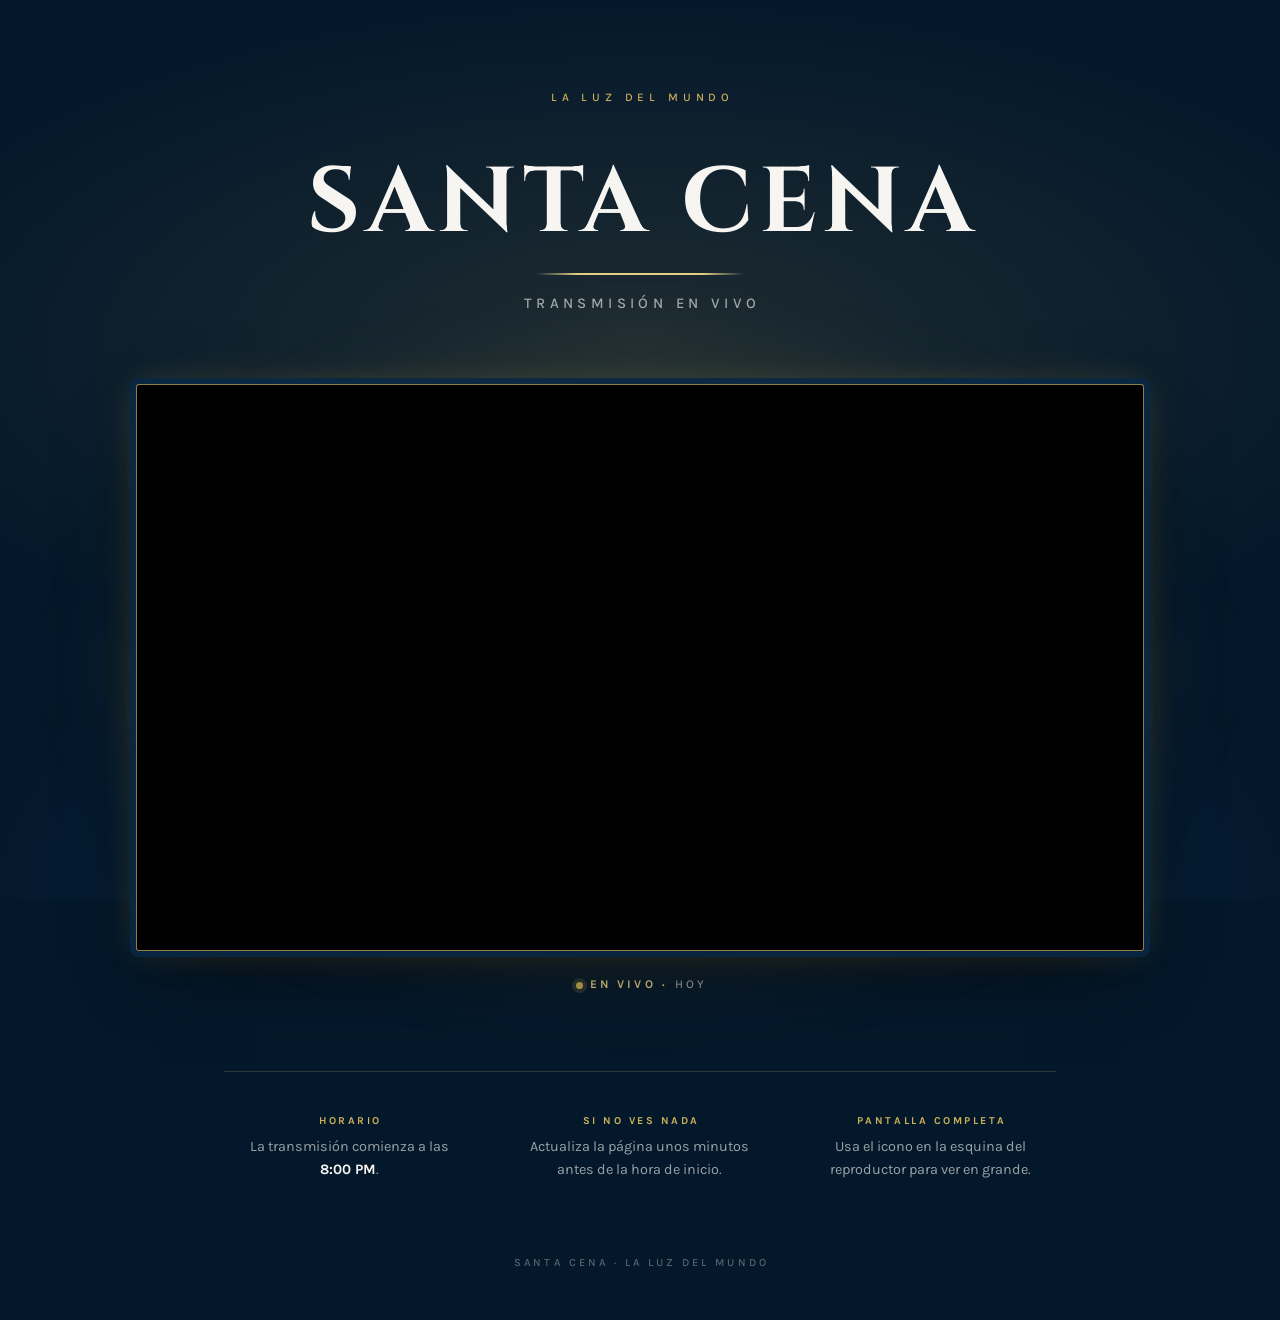
<file: index.html>
<!doctype html>
<html lang="es">
<head>
<meta charset="utf-8">
<meta name="viewport" content="width=device-width, initial-scale=1">
<title>Santa Cena — Transmisión en vivo</title>
<meta name="description" content="Transmisión en vivo de la Santa Cena.">

<link rel="preconnect" href="https://fonts.googleapis.com">
<link rel="preconnect" href="https://fonts.gstatic.com" crossorigin>
<link href="https://fonts.googleapis.com/css2?family=Cinzel:wght@500;700&family=Karla:wght@400;500;700&display=swap" rel="stylesheet">

<link rel="stylesheet" href="styles.css">
</head>
<body>

<div class="page">

  <header class="masthead">
    <p class="eyebrow">La Luz del Mundo</p>
    <h1 class="wordmark">Santa Cena</h1>
    <div class="rule" aria-hidden="true"></div>
    <p class="standfirst">Transmisión en vivo</p>
  </header>

  <main class="stage">

    <!-- ══════════════════════════════════════════════════════════════════
         VIDEO DEL DÍA · cambiar aquí

         Reemplaza VIDEO_ID abajo por el ID del video de hoy.
         El ID es la parte después de "v=" en el enlace de YouTube:
             https://www.youtube.com/watch?v=dQw4w9WgXcQ
                                             └──── este ────┘

         Es lo único que hay que editar cada día.

         ── Alternativa sin edición diaria ──────────────────────────────
         Si siempre transmiten desde el mismo canal, usa esta dirección
         en su lugar y YouTube mostrará automáticamente lo que esté en
         vivo en ese canal, sin cambiar nada cada día:

           https://www.youtube-nocookie.com/embed/live_stream?channel=ID_DEL_CANAL

         (ID_DEL_CANAL empieza con "UC…". Si no hay transmisión activa,
         el reproductor aparece vacío, por eso el ID de video es la
         opción más segura para un evento puntual.)
         ══════════════════════════════════════════════════════════════ -->

    <div class="screen">
      <div class="screen-frame">
        <iframe
          src="https://www.youtube-nocookie.com/embed/VIDEO_ID"
          title="Transmisión en vivo de la Santa Cena"
          allow="accelerometer; autoplay; clipboard-write; encrypted-media; gyroscope; picture-in-picture; web-share"
          referrerpolicy="strict-origin-when-cross-origin"
          allowfullscreen></iframe>
      </div>
    </div>

    <p class="onair">
      <span class="onair-dot" aria-hidden="true"></span>
      En vivo &middot; <span class="onair-date">Hoy</span>
    </p>

  </main>

  <section class="notes" aria-label="Información de la transmisión">
    <div class="note">
      <h2 class="note-title">Horario</h2>
      <p class="note-body">La transmisión comienza a las <strong>8:00&nbsp;PM</strong>.</p>
    </div>
    <div class="note">
      <h2 class="note-title">Si no ves nada</h2>
      <p class="note-body">Actualiza la página unos minutos antes de la hora de inicio.</p>
    </div>
    <div class="note">
      <h2 class="note-title">Pantalla completa</h2>
      <p class="note-body">Usa el icono en la esquina del reproductor para ver en grande.</p>
    </div>
  </section>

  <footer class="colophon">
    <p>Santa Cena &middot; La Luz del Mundo</p>
  </footer>

</div>

</body>
</html>
</file>
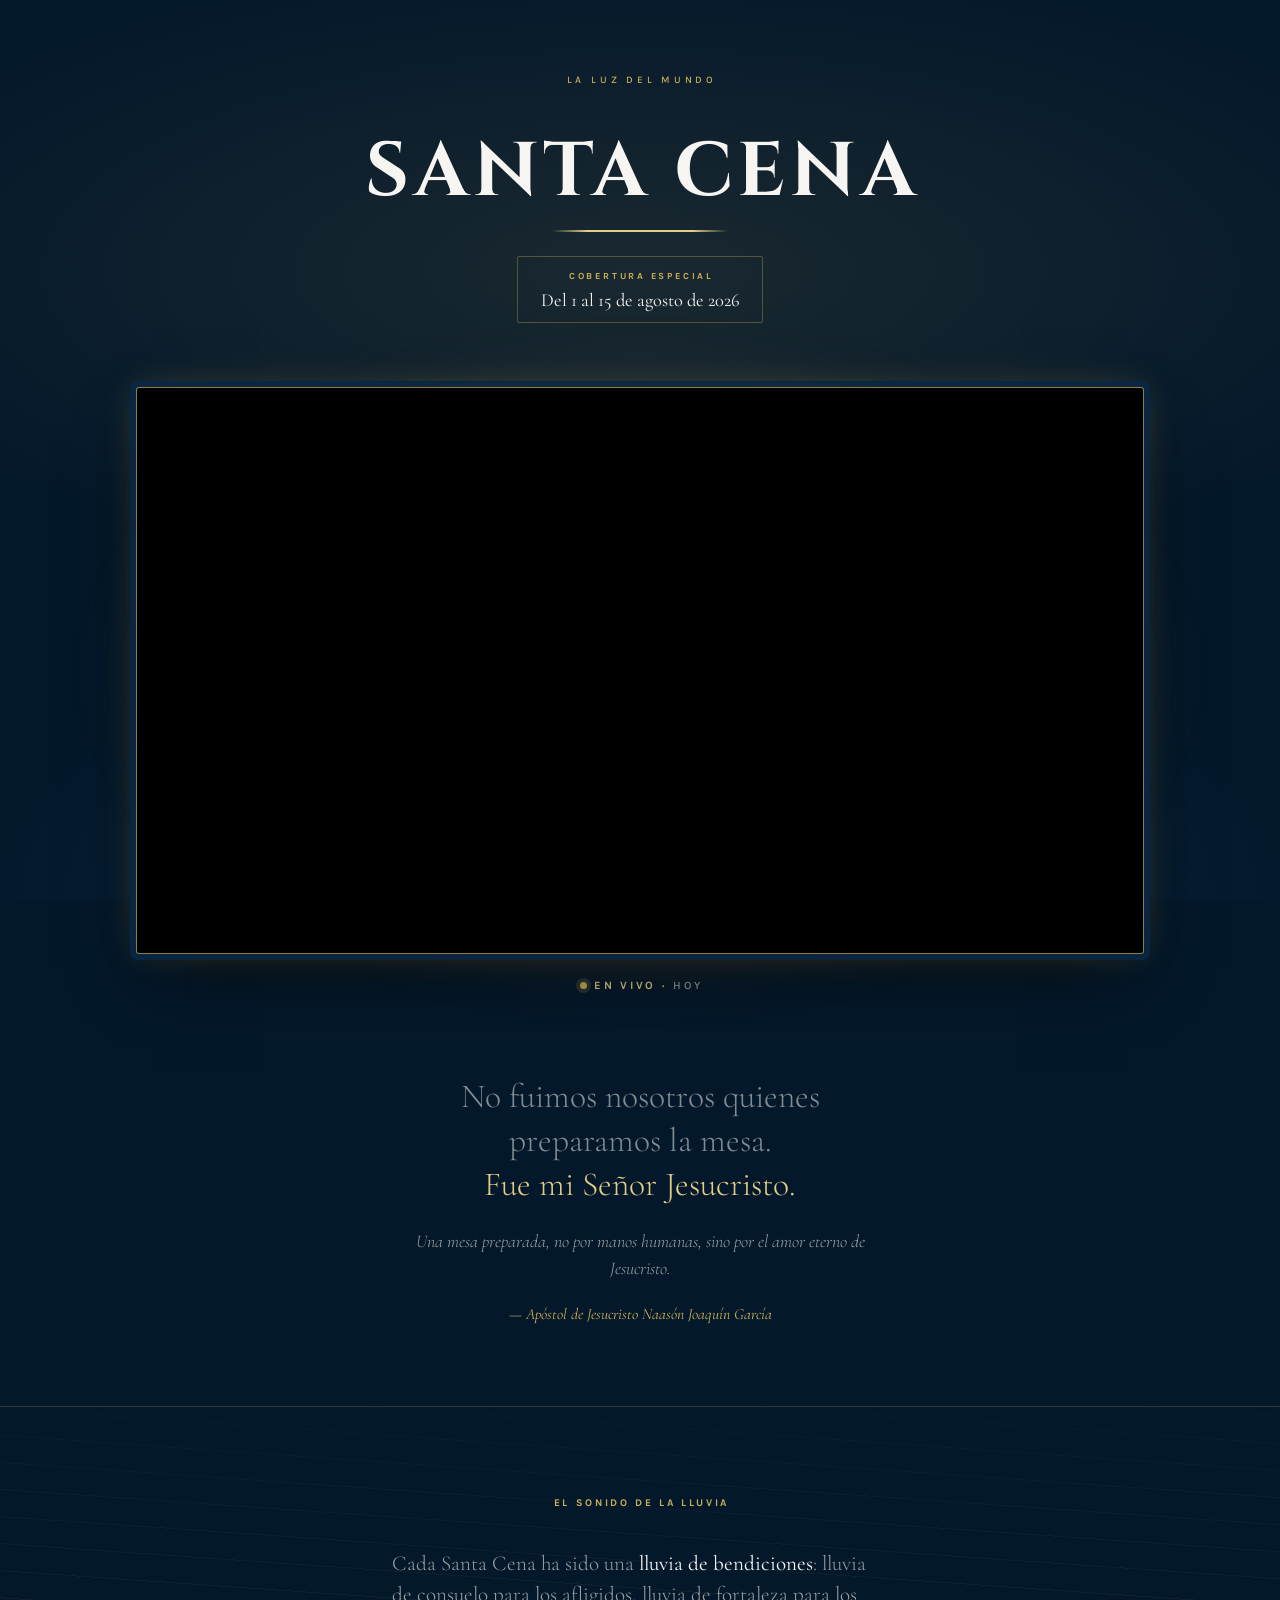
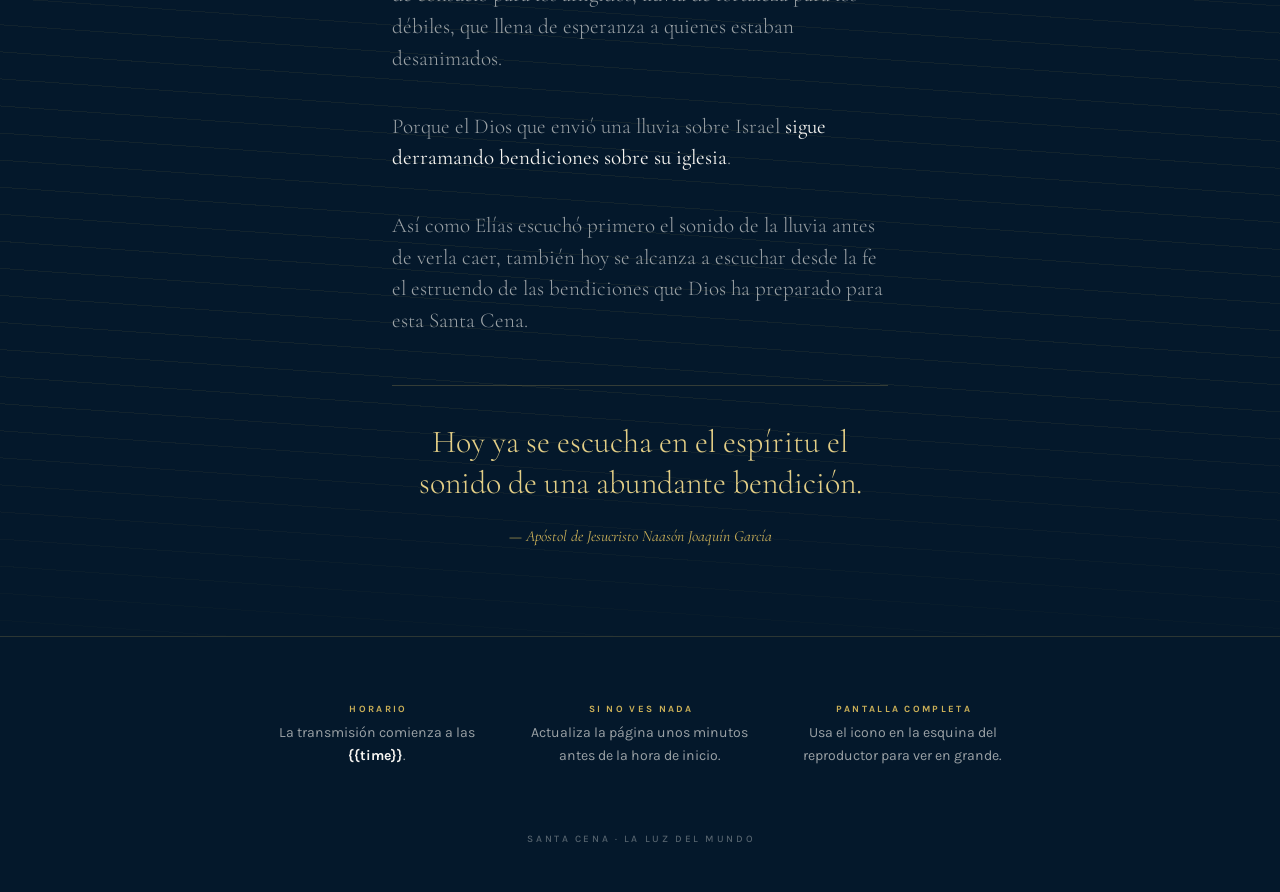
<file: index3.html>
<!doctype html>
<html lang="es">
<head>
<meta charset="utf-8">
<meta name="viewport" content="width=device-width, initial-scale=1">
<title>Santa Cena — Cobertura especial</title>
<meta name="description" content="Cobertura especial de la Santa Cena, del 1 al 15 de agosto de 2026. Transmisión en vivo.">

<link rel="preconnect" href="https://fonts.googleapis.com">
<link rel="preconnect" href="https://fonts.gstatic.com" crossorigin>
<link href="https://fonts.googleapis.com/css2?family=Cinzel:wght@500;700&family=Cormorant+Garamond:ital,wght@0,300;0,400;1,300&family=Karla:wght@400;500;700&display=swap" rel="stylesheet">

<style>
/* ═══════════════════════════════════════════════════════════════════
   Santa Cena — cobertura especial
   Del 1 al 15 de agosto de 2026

   Dos ideas sostienen la página:

   1. El video es lo único encendido. La transmisión ilumina el resto.
   2. Se oye antes de verse. Elías oyó el sonido de la lluvia antes de
      que cayera; la lluvia aquí no se dibuja, apenas se insinúa detrás
      del texto.
   ═══════════════════════════════════════════════════════════════════ */

:root {
  --night:      #04182b;
  --navy:       #082746;
  --navy-lift:  #0d3459;
  --gold:       #cbb058;
  --gold-lift:  #e3ce86;
  --linen:      #f7f5f1;
  --linen-dim:  rgba(247, 245, 241, 0.62);
  --linen-mute: rgba(247, 245, 241, 0.52);

  --serif: "Cormorant Garamond", Georgia, "Times New Roman", serif;
  --sans:  "Karla", "Helvetica Neue", Arial, sans-serif;
  --caps:  "Cinzel", Georgia, serif;
}

*, *::before, *::after { box-sizing: border-box; }
html { -webkit-text-size-adjust: 100%; }

body {
  margin: 0;
  background: var(--night);
  background-image:
    radial-gradient(ellipse 95% 50% at 50% 30%, rgba(203, 176, 88, 0.11), transparent 70%),
    radial-gradient(ellipse 70% 45% at 50% 100%, rgba(13, 52, 89, 0.55), transparent 75%);
  background-repeat: no-repeat;
  background-attachment: fixed;
  color: var(--linen);
  font-family: var(--sans);
  font-size: 16px;
  line-height: 1.65;
  -webkit-font-smoothing: antialiased;
}

.shell {
  width: 100%;
  max-width: 68rem;
  margin-inline: auto;
  padding-inline: 1.15rem;
}

.shell-narrow { max-width: 36rem; }

/* ── cabecera ──────────────────────────────────────────────────── */

.masthead {
  padding-block: 2.75rem 0;
  text-align: center;
}

.eyebrow {
  margin: 0;
  font-size: 0.62rem;
  font-weight: 500;
  letter-spacing: 0.38em;
  margin-right: -0.38em;
  text-transform: uppercase;
  color: var(--gold);
}

.wordmark {
  margin: 0.6em 0 0;
  font-family: var(--caps);
  font-weight: 700;
  font-size: clamp(2.15rem, 11vw, 4.75rem);
  line-height: 1;
  letter-spacing: 0.06em;
  margin-right: -0.06em;
  text-transform: uppercase;
  color: var(--linen);
}

.rule {
  width: min(11rem, 40vw);
  height: 2px;
  margin: 1.25rem auto 0;
  background: linear-gradient(90deg, transparent, var(--gold-lift) 20%, var(--gold-lift) 80%, transparent);
}

/* Franja de cobertura: es una ventana de fechas, se lee como tal. */
.window {
  margin: 1.5rem auto 0;
  display: inline-flex;
  flex-direction: column;
  align-items: center;
  gap: 0.35rem;
  padding: 0.7rem 1.4rem;
  border: 1px solid rgba(203, 176, 88, 0.34);
  border-radius: 2px;
}

.window-k {
  margin: 0;
  font-size: 0.58rem;
  font-weight: 700;
  letter-spacing: 0.3em;
  margin-right: -0.3em;
  text-transform: uppercase;
  color: var(--gold);
}

.window-v {
  margin: 0;
  font-family: var(--serif);
  font-size: 1.15rem;
  font-weight: 400;
  line-height: 1.2;
  color: var(--linen);
}

/* ── el video: la fuente de luz ────────────────────────────────── */

.stage { padding-block: 2.75rem 0; }

.screen { position: relative; }

.screen::before {
  content: "";
  position: absolute;
  inset: -7% -4%;
  background: radial-gradient(ellipse at center, rgba(203, 176, 88, 0.46), transparent 70%);
  filter: blur(30px);
  z-index: 0;
  pointer-events: none;
  animation: breathe 7s ease-in-out infinite;
}

@keyframes breathe {
  0%, 100% { opacity: 0.80; transform: scale(0.99); }
  50%      { opacity: 1;    transform: scale(1.015); }
}

.screen-frame {
  position: relative;
  z-index: 1;
  aspect-ratio: 16 / 9;
  border: 1px solid rgba(203, 176, 88, 0.72);
  border-radius: 3px;
  background: #000;
  overflow: hidden;
  box-shadow:
    0 0 0 6px rgba(8, 39, 70, 0.85),
    0 0 34px -4px rgba(203, 176, 88, 0.30),
    0 26px 70px -18px rgba(0, 0, 0, 0.85);
}

.screen-frame iframe { display: block; width: 100%; height: 100%; border: 0; }

@supports not (aspect-ratio: 16 / 9) {
  .screen-frame { height: 0; padding-bottom: 56.25%; }
  .screen-frame iframe { position: absolute; inset: 0; height: 100%; }
}

.onair {
  display: flex;
  align-items: center;
  justify-content: center;
  gap: 0.6em;
  margin: 1.4rem 0 0;
  font-size: 0.7rem;
  font-weight: 700;
  letter-spacing: 0.24em;
  margin-right: -0.24em;
  text-transform: uppercase;
  color: var(--gold-lift);
}

.onair-dot {
  width: 7px; height: 7px;
  border-radius: 50%;
  background: var(--gold);
  box-shadow: 0 0 0 4px rgba(203, 176, 88, 0.18);
  flex: none;
}

.onair-when { color: var(--linen-dim); font-weight: 500; }

/* ── el giro: apagado → encendido ──────────────────────────────── */

.turn { display: block; }
.turn-from { color: var(--linen-mute); }
.turn-to   { color: var(--gold-lift); }

/* ── la mesa ───────────────────────────────────────────────────── */

.table-note {
  padding-block: 3.5rem;
  text-align: center;
}

.table-line {
  margin: 0;
  font-family: var(--serif);
  font-size: 1.55rem;
  font-weight: 300;
  line-height: 1.3;
}

.table-echo {
  margin: 1.35rem 0 0;
  font-family: var(--serif);
  font-size: 1.02rem;
  font-style: italic;
  font-weight: 300;
  line-height: 1.5;
  color: var(--linen-dim);
}

/* ── la lluvia ─────────────────────────────────────────────────── */

.rain {
  position: relative;
  overflow: hidden;
  padding-block: 4rem;
  border-top: 1px solid rgba(203, 176, 88, 0.20);
  border-bottom: 1px solid rgba(203, 176, 88, 0.20);
}

/* Lluvia insinuada, no dibujada: hilos finos que casi no se ven. */
.rain::before {
  content: "";
  position: absolute;
  inset: -10% -10%;
  background-image: repeating-linear-gradient(
    4deg,
    transparent 0 26px,
    rgba(203, 176, 88, 0.075) 26px 27px
  );
  -webkit-mask-image: linear-gradient(to bottom, transparent, #000 32%, #000 68%, transparent);
          mask-image: linear-gradient(to bottom, transparent, #000 32%, #000 68%, transparent);
  pointer-events: none;
}

.rain > * { position: relative; z-index: 1; }

.label {
  margin: 0 0 2.25rem;
  font-size: 0.64rem;
  font-weight: 700;
  letter-spacing: 0.26em;
  margin-right: -0.26em;
  text-transform: uppercase;
  color: var(--gold);
  text-align: center;
}

/* La secuencia es real: lo que ha sido → por qué → la señal → ahora. */
.drop { margin: 0 0 2.25rem; }
.drop-last { margin-bottom: 0; }

.drop-body {
  margin: 0;
  font-family: var(--serif);
  font-size: 1.2rem;
  font-weight: 300;
  line-height: 1.5;
  color: var(--linen-dim);
}

.drop-body b { font-weight: 400; color: var(--linen); }

/* Atribución: las citas son del Apóstol de Jesucristo
   Naasón Joaquín García. */
.attrib {
  margin: 1.4rem 0 0;
  font-family: var(--serif);
  font-size: 0.98rem;
  font-style: italic;
  font-weight: 400;
  line-height: 1.4;
  text-align: center;
  color: var(--gold);
}

.thunder {
  margin: 3rem 0 0;
  padding-top: 2.25rem;
  border-top: 1px solid rgba(203, 176, 88, 0.24);
  font-family: var(--serif);
  font-size: 1.6rem;
  font-weight: 300;
  line-height: 1.28;
  text-align: center;
  color: var(--gold-lift);
}

/* ── notas ─────────────────────────────────────────────────────── */

.notes {
  display: grid;
  grid-template-columns: 1fr;
  gap: 1.6rem;
  max-width: 26rem;
  margin-inline: auto;
  padding-block: 3.25rem;
  text-align: center;
}

.note-k {
  margin: 0 0 0.45em;
  font-size: 0.6rem;
  font-weight: 700;
  letter-spacing: 0.24em;
  margin-right: -0.24em;
  text-transform: uppercase;
  color: var(--gold);
}

.note-v { margin: 0; font-size: 0.88rem; color: var(--linen-dim); }
.note-v b { color: var(--linen); font-weight: 700; }

/* ── pie ───────────────────────────────────────────────────────── */

.foot {
  margin: 0;
  padding-block: 0 2.75rem;
  font-size: 0.62rem;
  font-weight: 500;
  letter-spacing: 0.26em;
  margin-right: -0.26em;
  text-transform: uppercase;
  text-align: center;
  color: rgba(247, 245, 241, 0.34);
}

/* ── pantallas mayores ─────────────────────────────────────────── */

@media (min-width: 40em) {
  .shell { padding-inline: 2.5rem; }
  .masthead { padding-block: 4.5rem 0; }
  .stage { padding-block: 4rem 0; }
  .table-note { padding-block: 5rem; }
  .table-line { font-size: 2.1rem; }
  .table-echo { font-size: 1.12rem; }
  .rain { padding-block: 5.5rem; }
  .drop-body { font-size: 1.32rem; }
  .thunder { font-size: 2rem; }
  .notes { grid-template-columns: repeat(3, 1fr); max-width: 52rem; gap: 2.25rem; padding-block: 4rem; }
}

/* ── accesibilidad ─────────────────────────────────────────────── */

a:focus-visible, iframe:focus-visible {
  outline: 2px solid var(--gold-lift);
  outline-offset: 3px;
}

@media (prefers-reduced-motion: reduce) {
  .screen::before { animation: none; }
  * { transition-duration: 0.01ms !important; }
}
</style>
</head>

<body>

<header class="masthead shell">
  <p class="eyebrow">La Luz del Mundo</p>
  <h1 class="wordmark">Santa Cena</h1>
  <div class="rule" aria-hidden="true"></div>

  <div class="window">
    <p class="window-k">Cobertura especial</p>
    <p class="window-v">Del 1 al 15 de agosto de 2026</p>
  </div>
</header>

<main class="stage shell">

  <!-- ══════════════════════════════════════════════════════════════
       VIDEO DEL DÍA · cambiar aquí

       Reemplaza VIDEO_ID por el identificador del video de hoy. Es la
       parte que sigue a "v=" en el enlace de YouTube:

           https://www.youtube.com/watch?v=dQw4w9WgXcQ
                                           └─── esto ───┘

       Durante la cobertura (1–15 de agosto) es lo único que cambia
       cada día.

       ── Alternativa sin edición diaria ───────────────────────────
       Si siempre se transmite desde el mismo canal:

         https://www.youtube-nocookie.com/embed/live_stream?channel=ID_DEL_CANAL

       YouTube muestra automáticamente lo que esté en vivo. Si no hay
       transmisión activa, el reproductor aparece vacío.
       ══════════════════════════════════════════════════════════════ -->

  <div class="screen">
    <div class="screen-frame">
      <iframe
        src="https://www.youtube-nocookie.com/embed/VIDEO_ID"
        title="Transmisión en vivo de la Santa Cena"
        allow="accelerometer; autoplay; clipboard-write; encrypted-media; gyroscope; picture-in-picture; web-share"
        referrerpolicy="strict-origin-when-cross-origin"
        allowfullscreen></iframe>
    </div>
  </div>

  <p class="onair">
    <span class="onair-dot" aria-hidden="true"></span>
    En vivo &middot; <span class="onair-when">Hoy</span>
  </p>

</main>

<section class="table-note shell shell-narrow" aria-label="La mesa">
  <p class="table-line">
    <span class="turn turn-from">No fuimos nosotros quienes preparamos la mesa.</span>
    <span class="turn turn-to">Fue mi Señor Jesucristo.</span>
  </p>
  <p class="table-echo">
    Una mesa preparada, no por manos humanas, sino por el amor eterno de Jesucristo.
  </p>
  <p class="attrib">&mdash; Apóstol de Jesucristo Naasón Joaquín García</p>
</section>

<section class="rain" aria-labelledby="s-lluvia">
  <div class="shell shell-narrow">
    <h2 class="label" id="s-lluvia">El sonido de la lluvia</h2>

    <div class="drop">
      <p class="drop-body">
        Cada Santa Cena ha sido una <b>lluvia de bendiciones</b>: lluvia de
        consuelo para los afligidos, lluvia de fortaleza para los débiles, que
        llena de esperanza a quienes estaban desanimados.
      </p>
    </div>

    <div class="drop">
      <p class="drop-body">
        Porque el Dios que envió una lluvia sobre Israel <b>sigue derramando
        bendiciones sobre su iglesia</b>.
      </p>
    </div>

    <div class="drop drop-last">
      <p class="drop-body">
        Así como Elías escuchó primero el sonido de la lluvia antes de verla
        caer, también hoy se alcanza a escuchar desde la fe el estruendo de las
        bendiciones que Dios ha preparado para esta Santa Cena.
      </p>
    </div>

    <p class="thunder">
      Hoy ya se escucha en el espíritu el sonido de una abundante bendición.
    </p>
    <p class="attrib">&mdash; Apóstol de Jesucristo Naasón Joaquín García</p>
  </div>
</section>

<section class="notes shell" aria-label="Información de la transmisión">
  <div>
    <h2 class="note-k">Horario</h2>
    <p class="note-v">La transmisión comienza a las <b>{{time}}</b>.</p>
  </div>
  <div>
    <h2 class="note-k">Si no ves nada</h2>
    <p class="note-v">Actualiza la página unos minutos antes de la hora de inicio.</p>
  </div>
  <div>
    <h2 class="note-k">Pantalla completa</h2>
    <p class="note-v">Usa el icono en la esquina del reproductor para ver en grande.</p>
  </div>
</section>

<footer class="shell">
  <p class="foot">Santa Cena &middot; La Luz del Mundo</p>
</footer>

</body>
</html>
</file>
<file: styles.css>
/* ═══════════════════════════════════════════════════════════════════
   Santa Cena — transmisión en vivo
   Paleta tomada de la identidad histórica: azul noche, oro, lino.
   ═══════════════════════════════════════════════════════════════════ */

:root {
  --night:     #04182b;   /* fondo, más profundo que el azul de marca */
  --navy:      #082746;   /* azul de marca */
  --navy-lift: #0d3459;   /* bordes y superficies elevadas */
  --gold:      #cbb058;   /* oro de marca */
  --gold-lift: #e3ce86;   /* oro claro, para texto sobre azul */
  --linen:     #f7f5f1;   /* texto principal */
  --linen-dim: rgba(247, 245, 241, 0.62);

  --display: "Cinzel", "Trajan Pro", Georgia, serif;
  --text:    "Karla", "Helvetica Neue", Arial, sans-serif;

  --measure: 68rem;
}

*, *::before, *::after { box-sizing: border-box; }

html { -webkit-text-size-adjust: 100%; }

body {
  margin: 0;
  min-height: 100vh;
  background: var(--night);
  color: var(--linen);
  font-family: var(--text);
  font-size: 16px;
  line-height: 1.65;
  -webkit-font-smoothing: antialiased;

  /* Halo tenue detrás de todo: la página parece iluminada desde el centro. */
  background-image:
    radial-gradient(ellipse 90% 55% at 50% 38%, rgba(203, 176, 88, 0.13), transparent 70%),
    radial-gradient(ellipse 70% 50% at 50% 100%, rgba(13, 52, 89, 0.55), transparent 75%);
  background-repeat: no-repeat;
  background-attachment: fixed;
}

.page {
  width: 100%;
  max-width: var(--measure);
  margin-inline: auto;
  padding: clamp(2.5rem, 7vw, 5.5rem) clamp(1.15rem, 5vw, 2.5rem) 3rem;
}

/* ───────────────────────── cabecera ───────────────────────── */

.masthead { text-align: center; }

.eyebrow {
  margin: 0;
  font-size: clamp(0.62rem, 1.6vw, 0.72rem);
  font-weight: 500;
  letter-spacing: 0.42em;
  text-transform: uppercase;
  color: var(--gold);
  margin-right: -0.42em;        /* compensa el espacio final del tracking */
}

.wordmark {
  margin: 0.55em 0 0;
  font-family: var(--display);
  font-weight: 700;
  font-size: clamp(2.5rem, 10vw, 5.75rem);
  line-height: 0.98;
  letter-spacing: 0.06em;
  text-transform: uppercase;
  margin-right: -0.06em;
  color: var(--linen);
}

.rule {
  width: min(13rem, 42vw);
  height: 2px;
  margin: clamp(1rem, 3vw, 1.6rem) auto 0;
  background: linear-gradient(90deg, transparent, var(--gold-lift) 20%, var(--gold-lift) 80%, transparent);
}

.standfirst {
  margin: 1.05rem 0 0;
  font-size: clamp(0.78rem, 2vw, 0.92rem);
  font-weight: 500;
  letter-spacing: 0.3em;
  text-transform: uppercase;
  margin-right: -0.3em;
  color: var(--linen-dim);
}

/* ──────────────── el video: la fuente de luz ────────────────
   Único elemento con brillo. Todo lo demás se mantiene apagado
   para que la transmisión sea lo que ilumina la página.        */

.stage { margin-top: clamp(2.5rem, 7vw, 4.25rem); }

.screen { position: relative; }

/* Resplandor detrás del marco. */
.screen::before {
  content: "";
  position: absolute;
  inset: -9% -6%;
  background: radial-gradient(ellipse at center, rgba(203, 176, 88, 0.46), transparent 70%);
  filter: blur(44px);
  opacity: 1;
  z-index: 0;
  pointer-events: none;
  animation: breathe 7s ease-in-out infinite;
}

@keyframes breathe {
  0%, 100% { opacity: 0.80; transform: scale(0.99); }
  50%      { opacity: 1;    transform: scale(1.015); }
}

.screen-frame {
  position: relative;
  z-index: 1;
  aspect-ratio: 16 / 9;
  border: 1px solid rgba(203, 176, 88, 0.72);
  border-radius: 3px;
  background: #000;
  overflow: hidden;
  box-shadow:
    0 0 0 6px rgba(8, 39, 70, 0.85),
    0 0 34px -4px rgba(203, 176, 88, 0.30),
    0 26px 70px -18px rgba(0, 0, 0, 0.85);
}

.screen-frame iframe {
  display: block;
  width: 100%;
  height: 100%;
  border: 0;
}

/* Navegadores sin aspect-ratio: reserva 16:9 con padding. */
@supports not (aspect-ratio: 16 / 9) {
  .screen-frame { height: 0; padding-bottom: 56.25%; }
  .screen-frame iframe { position: absolute; inset: 0; height: 100%; }
}

.onair {
  display: flex;
  align-items: center;
  justify-content: center;
  gap: 0.6em;
  margin: 1.5rem 0 0;
  font-size: 0.74rem;
  font-weight: 700;
  letter-spacing: 0.26em;
  text-transform: uppercase;
  margin-right: -0.26em;
  color: var(--gold-lift);
}

.onair-dot {
  width: 7px;
  height: 7px;
  border-radius: 50%;
  background: var(--gold);
  box-shadow: 0 0 0 4px rgba(203, 176, 88, 0.18);
  flex: none;
}

.onair-date { color: var(--linen-dim); font-weight: 500; }

/* ───────────────────────── notas ───────────────────────── */

.notes {
  display: grid;
  grid-template-columns: repeat(3, 1fr);
  gap: clamp(1.25rem, 3.5vw, 2.5rem);
  max-width: 52rem;
  margin: clamp(3rem, 8vw, 4.75rem) auto 0;
  padding-top: clamp(1.75rem, 4vw, 2.5rem);
  border-top: 1px solid rgba(203, 176, 88, 0.22);
  text-align: center;
}

.note-title {
  margin: 0 0 0.5em;
  font-size: 0.66rem;
  font-weight: 700;
  letter-spacing: 0.24em;
  text-transform: uppercase;
  margin-right: -0.24em;
  color: var(--gold);
}

.note-body {
  margin: 0;
  font-size: 0.9rem;
  color: var(--linen-dim);
}

.note-body strong { color: var(--linen); font-weight: 700; }

/* ───────────────────────── pie ───────────────────────── */

.colophon {
  margin-top: clamp(3rem, 8vw, 4.5rem);
  text-align: center;
}

.colophon p {
  margin: 0;
  font-size: 0.68rem;
  font-weight: 500;
  letter-spacing: 0.28em;
  text-transform: uppercase;
  margin-right: -0.28em;
  color: rgba(247, 245, 241, 0.34);
}

/* ───────────────────────── responsive ───────────────────────── */

@media (max-width: 720px) {
  .notes {
    grid-template-columns: 1fr;
    gap: 1.6rem;
    max-width: 26rem;
  }
  .screen::before { inset: -6% -3%; filter: blur(26px); }
}

@media (max-width: 400px) {
  .eyebrow { letter-spacing: 0.3em; margin-right: -0.3em; }
}

/* ───────────────────────── accesibilidad ───────────────────────── */

a:focus-visible,
iframe:focus-visible {
  outline: 2px solid var(--gold-lift);
  outline-offset: 3px;
}

@media (prefers-reduced-motion: reduce) {
  .screen::before { animation: none; }
  * { transition-duration: 0.01ms !important; }
}
</file>
